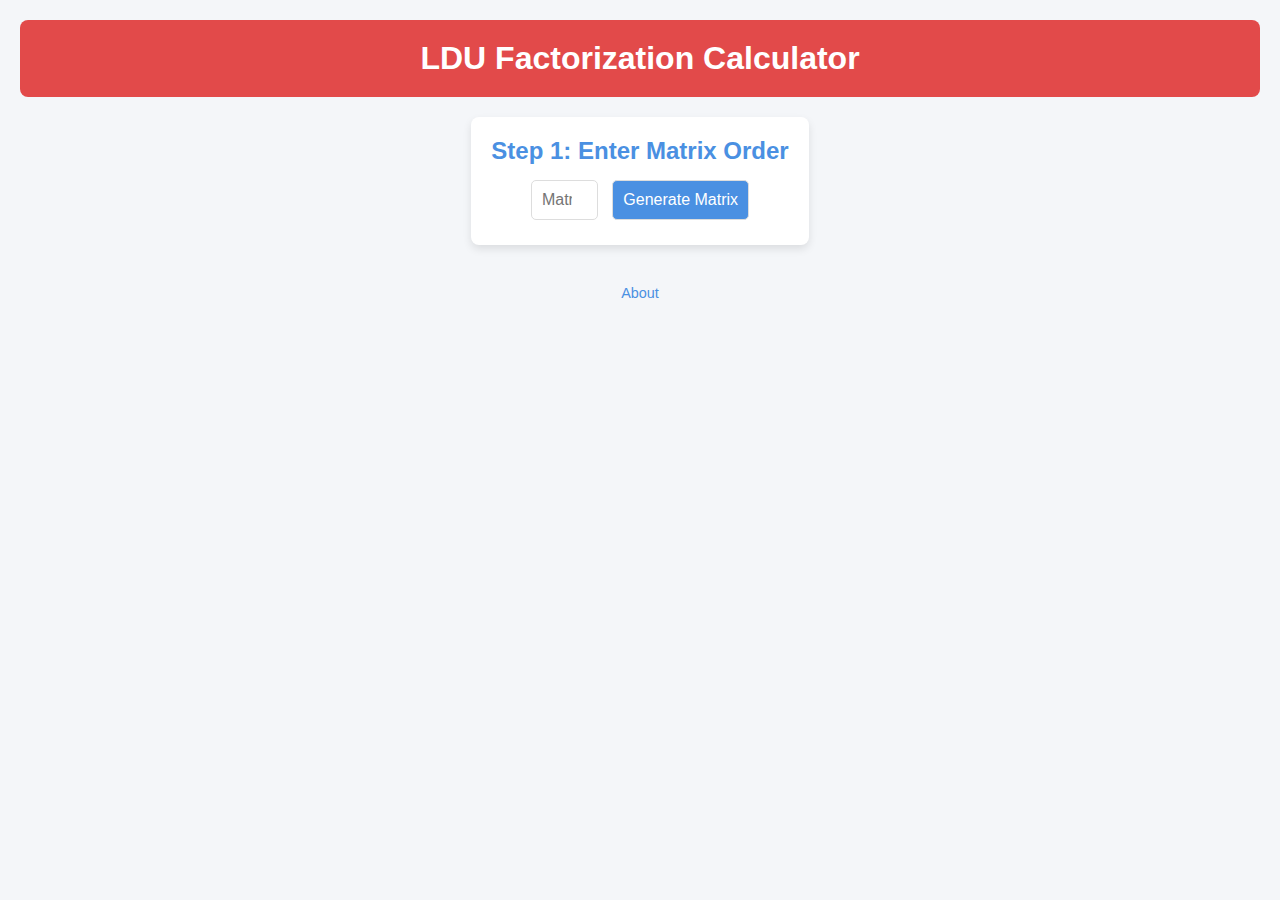
<file: index.html>
<!DOCTYPE html>
<html lang="en">
<head>
    <meta charset="UTF-8">
    <meta name="viewport" content="width=device-width, initial-scale=1.0">
    <title>LDU Factorization Calculator</title>
    <link rel="stylesheet" href="style.css">
</head>
<body>
    <header>
        <h1>LDU Factorization Calculator</h1>
    </header>

    <main>
        <section id="input-section">
            <h2>Step 1: Enter Matrix Order</h2>
            <input type="number" id="matrixOrder" min="2" max="5" placeholder="Matrix Order (e.g., 3)">
            <button onclick="generateMatrixInputs()">Generate Matrix</button>
        </section>

        <section id="matrix-section" style="display: none;">
            <h2>Step 2: Enter Matrix Elements</h2>
            <div id="matrixInputs"></div>
            <button onclick="performLDUFactorization()">Calculate LDU FACTORISATION</button>
        </section>

        <section id="solution-section" style="display: none;">
            <h2>Step 3: LDU Factorization Solution</h2>
            <h3>Elimination Steps:</h3>
            <pre id="stepsOutput"></pre>
            <h3>L Matrix:</h3>
            <pre id="LMatrix"></pre>
            <h3>D Matrix:</h3>
            <pre id="DMatrix"></pre>
            <h3>U Matrix:</h3>
            <pre id="UMatrix"></pre>
        </section>
    </main>

    <footer>
        <a href="about.html">About</a>
    </footer>

    <script src="script.js"></script>
</body>
</html>
</file>
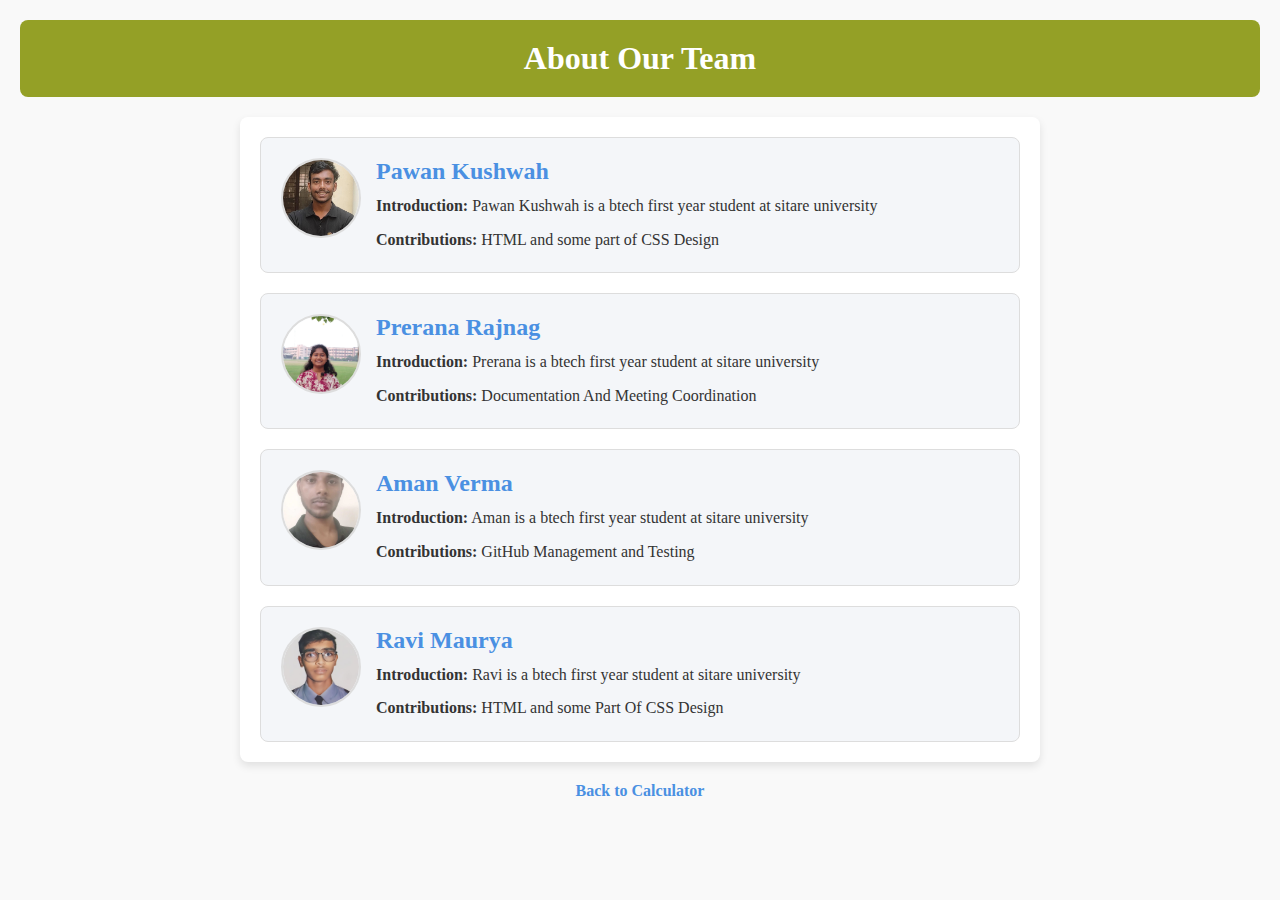
<file: about.html>
<!DOCTYPE html>
<html lang="en">
<head>
    <meta charset="UTF-8">
    <meta name="viewport" content="width=device-width, initial-scale=1.0">
    <title>About the Team</title>
    <link rel="stylesheet" href="about.css">
</head>
<body>
    <header>
        <h1>About Our Team</h1>
    </header>

    <main>
        <section class="team">
            <div class="member">
                <img src="pawan kushwah.jpg" alt="Pawan Kushwah's photo" class="profile-photo">
                <div class="member-info">
                    <h2>Pawan Kushwah</h2>
                    <p><strong>Introduction:</strong>  Pawan Kushwah is a btech first year student at sitare university</p>
                    <p><strong>Contributions:</strong>  HTML and some part of CSS Design</p>
                </div>
            </div>
            <div class="member">
                <img src="Prerana Rajnag.jpg" alt="Prerana Rajnag's photo" class="profile-photo">
                <div class="member-info">
                    <h2>Prerana Rajnag</h2>
                    <p><strong>Introduction:</strong> Prerana is a btech first year student at sitare university</p>
                    <p><strong>Contributions:</strong> Documentation And Meeting Coordination </p>
                </div>
            </div>
            <div class="member">
                <img src="aman verma.jpg" alt="Aman Verma's photo" class="profile-photo">
                <div class="member-info">
                    <h2>Aman Verma</h2>
                    <p><strong>Introduction:</strong>  Aman is a btech first year student at sitare university</p>
                    <p><strong>Contributions:</strong> GitHub Management and Testing </p>
                </div>
            </div>
            <div class="member">
                <img src="ravi mourya.jpg" alt="Ravi Maurya's photo" class="profile-photo">
                <div class="member-info">
                    <h2>Ravi Maurya</h2>
                    <p><strong>Introduction:</strong>  Ravi is a btech first year student at sitare university </p>
                    <p><strong>Contributions:</strong> HTML and some Part Of CSS Design </p>
                </div>
            </div>
        </section>
    </main>

    <footer>
        <a href="index.html">Back to Calculator</a>
    </footer>
</body>
</html>
</file>
<file: style.css>
* {
    margin: 0;
    padding: 0;
    box-sizing: border-box;
}

body {
    font-family: Aharoni, sans-serif;
    background-color: #f4f6f9;
    color: #000000;
    display: flex;
    flex-direction: column;
    align-items: center;
    padding: 20px;
}

header {
    background-color: #e24a4a;
    width: 100%;
    padding: 20px;
    text-align: center;
    color: #fff;
    border-radius: 8px;
}

header h1 {
    font-size: 2rem;
}

section {
    background-color: #fff;
    padding: 20px;
    margin: 20px 0;
    width: 100%;
    max-width: 600px;
    box-shadow: 0 4px 8px rgba(0, 0, 0, 0.1);
    border-radius: 8px;
    text-align: center;
}

h2 {
    color: #4a90e2;
    margin-bottom: 10px;
}

input[type="number"], button {
    padding: 10px;
    margin: 5px;
    border: 1px solid #ddd;
    border-radius: 5px;
    font-size: 1rem;
}

button {
    background-color: #4a90e2;
    color: #fff;
    cursor: pointer;
}

button:hover {
    background-color: #357abf;
}

#matrixInputs {
    display: grid;
    grid-template-columns: repeat(auto-fill, minmax(60px, 1fr));
    gap: 10px;
}

pre {
    background-color: #f4f4f4;
    padding: 15px;
    border-radius: 5px;
    text-align: left;
    overflow-x: auto;
}

footer {
    margin-top: 20px;
    font-size: 0.9rem;
}

footer a {
    color: #4a90e2;
    text-decoration: none;
}


#matrixInputs {
    display: grid;
    gap: 15px;
    justify-content: center;
    margin-top: 15px;
}

.matrix-cell-container {
    display: flex;
    flex-direction: column;
    align-items: center;
}

label {
    font-size: 0.85rem;
    color: #555;
    margin-bottom: 5px;
}

.matrix-cell {
    width: 50px;
    padding: 8px;
    text-align: center;
    border: 1px solid #ddd;
    border-radius: 4px;
}
</file>
<file: about.css>
* {
    margin: 0;
    padding: 0;
    box-sizing: border-box;
}

body {
    font-family: Aharoni;
    background-color: #f9f9f9;
    color: #333;
    display: flex;
    flex-direction: column;
    align-items: center;
    padding: 20px;
}

header {
    background-color: #94a026;
    width: 100%;
    padding: 20px;
    text-align: center;
    color: #fff;
    border-radius: 8px;
    margin-bottom: 20px;
}

header h1 {
    font-size: 2rem;
    margin: 0;
}

main {
    width: 100%;
    max-width: 800px;
    padding: 20px;
    background-color: #ffffff;
    box-shadow: 0 4px 8px rgba(0, 0, 0, 0.1);
    border-radius: 8px;
}

.team {
    display: flex;
    flex-direction: column;
    gap: 20px;
}

.member {
    display: flex;
    gap: 15px;
    align-items: flex-start;
    background-color: #f4f6f9;
    padding: 20px;
    border-radius: 8px;
    border: 1px solid #ddd;
}

.profile-photo {
    width: 80px;
    height: 80px;
    border-radius: 50%;
    border: 2px solid #ddd;
    object-fit: cover;
}

.member-info {
    display: flex;
    flex-direction: column;
    gap: 8px;
}

.member-info h2 {
    color: #4a90e2;
    font-size: 1.5rem;
    margin: 0;
}

.member-info p {
    font-size: 1rem;
    line-height: 1.6;
    margin: 0;
}

footer {
    margin-top: 20px;
}

footer a {
    text-decoration: none;
    color: #4a90e2;
    font-weight: bold;
}
</file>
